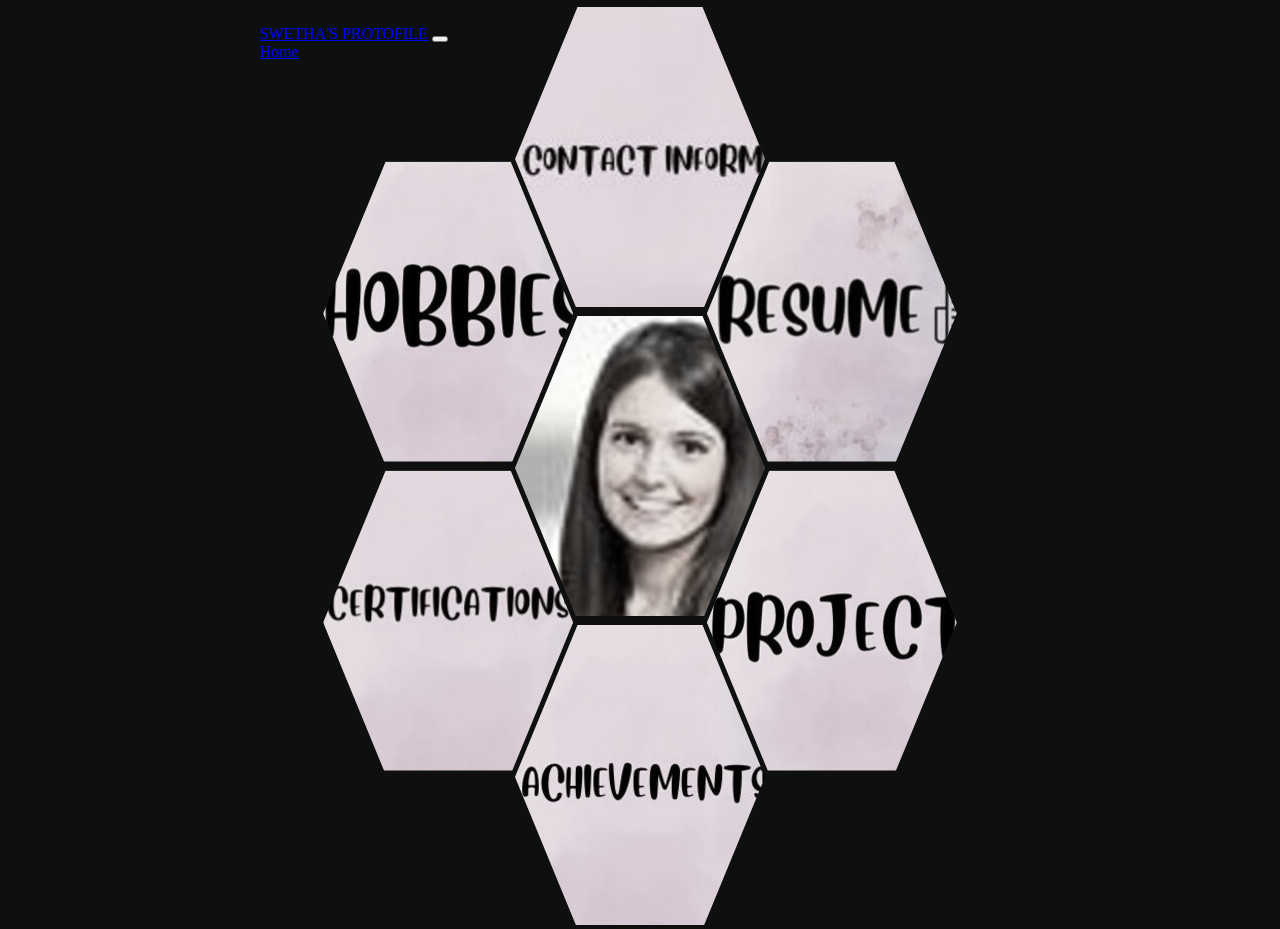
<file: index.html>
<!DOCTYPE html>
<html lang="en">
<head>
<!-- <meta charset="utf-8">
    <meta name="viewport" content="width=device-width, initial-scale=1"> -->
    <title>PROTOFILE</title>

<link rel="apple-touch-icon" sizes="180x180" href="/apple-touch-icon.png">
<link rel="icon" type="image/png" sizes="32x32" href="/favicon-32x32.png">
<link rel="icon" type="image/png" sizes="16x16" href="/favicon-16x16.png">
<link rel="manifest" href="/site.webmanifest">

 <link href="https://cdn.jsdelivr.net/npm/bootstrap@5.3.0/dist/css/bootstrap.min.css" rel="stylesheet" integrity="sha384-9ndCyUaIbzAi2FUVXJi0CjmCapSmO7SnpJef0486qhLnuZ2cdeRhO02iuK6FUUVM" crossorigin="anonymous">
 <link rel="stylesheet" href="style.css">




</head>
<body>
<!-- navbar starts -->
<nav class="navbar navbar-expand-lg  navbar-dark bg-dark fixed-top ">
    <div class="container-fluid">
      <a class="navbar-brand" href="#">SWETHA'S PROTOFILE</a>
      <button class="navbar-toggler" type="button" data-bs-toggle="collapse" data-bs-target="#navbarNavAltMarkup" aria-controls="navbarNavAltMarkup" aria-expanded="false" aria-label="Toggle navigation">
        <span class="navbar-toggler-icon"></span>
      </button>
      <div class="collapse navbar-collapse" id="navbarNav">
        <div class="navbar-nav ms-auto">
          <a class="nav-link active" aria-current="page" href="#home">Home</a>
          <!-- <a class="nav-link active" href="#contact">Contact Us</a> -->
        </div>
      </div>
    </div>
  </nav>

 <!-- navbar ends -->
 <!-- comb start -->

 <div class="gallery">
    <a href="contact information.html" target="_blank"> <img src="contactinfo.jpg" alt="contact information"></a>
      
   
    <a href="https://example.com" target="_blank"> <img src="profile (1).jpg" alt="profile"></a>
    <a href="hobbies.html" target="_blank"> <img src="hobbies.jpg" alt="hobbies"></a>
    <a href="resume.html" target="_blank"> <img src="RESUME  (3) (1).jpg" alt="resume"></a>
    <a href="certifications.html" target="_blank"> <img src="certifications1.jpg" alt="certifications"></a>
    <a href="projects.html" target="_blank"> <img src="projects (2).jpg" alt="projects"></a>
    <a href="achievements.html" target="_blank"> <img src="achievements1.jpg" alt="achievements"></a>
  </div>
 <!-- comb end -->
 
</body>
</html>
</file>
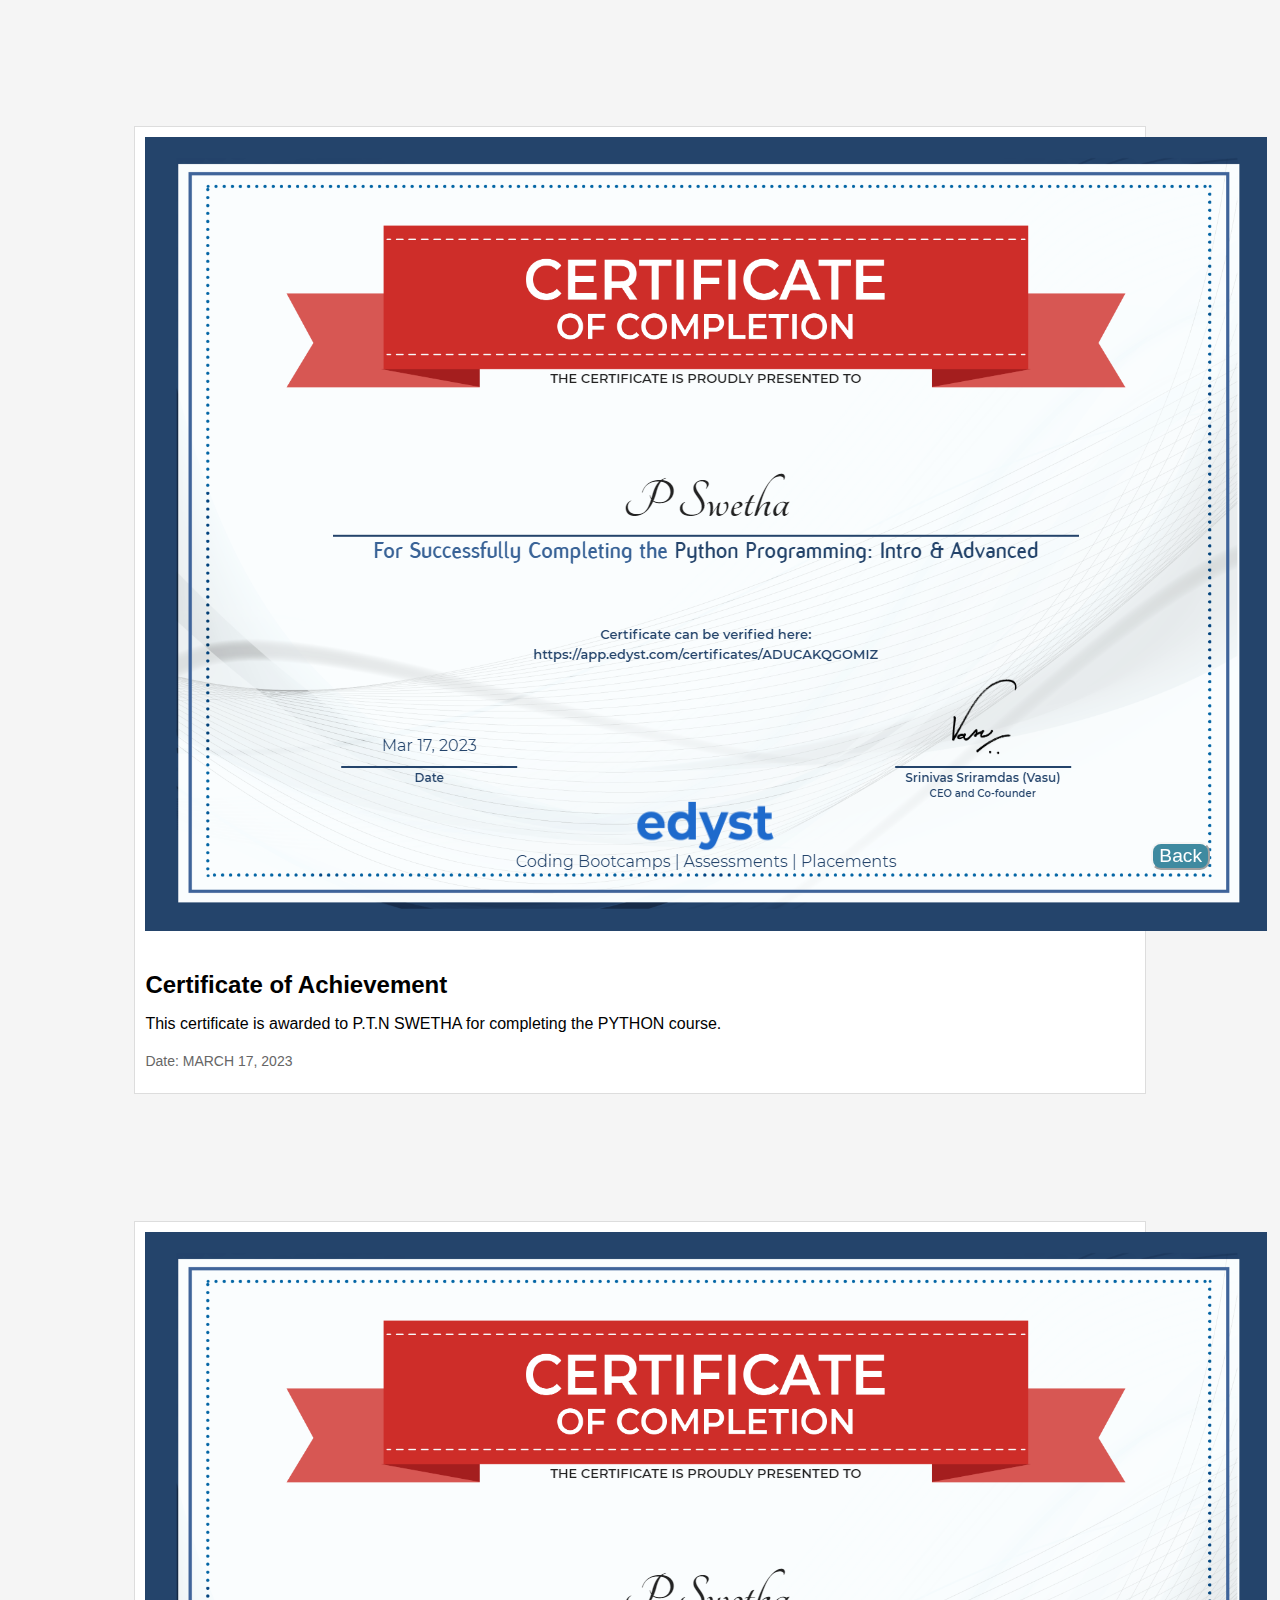
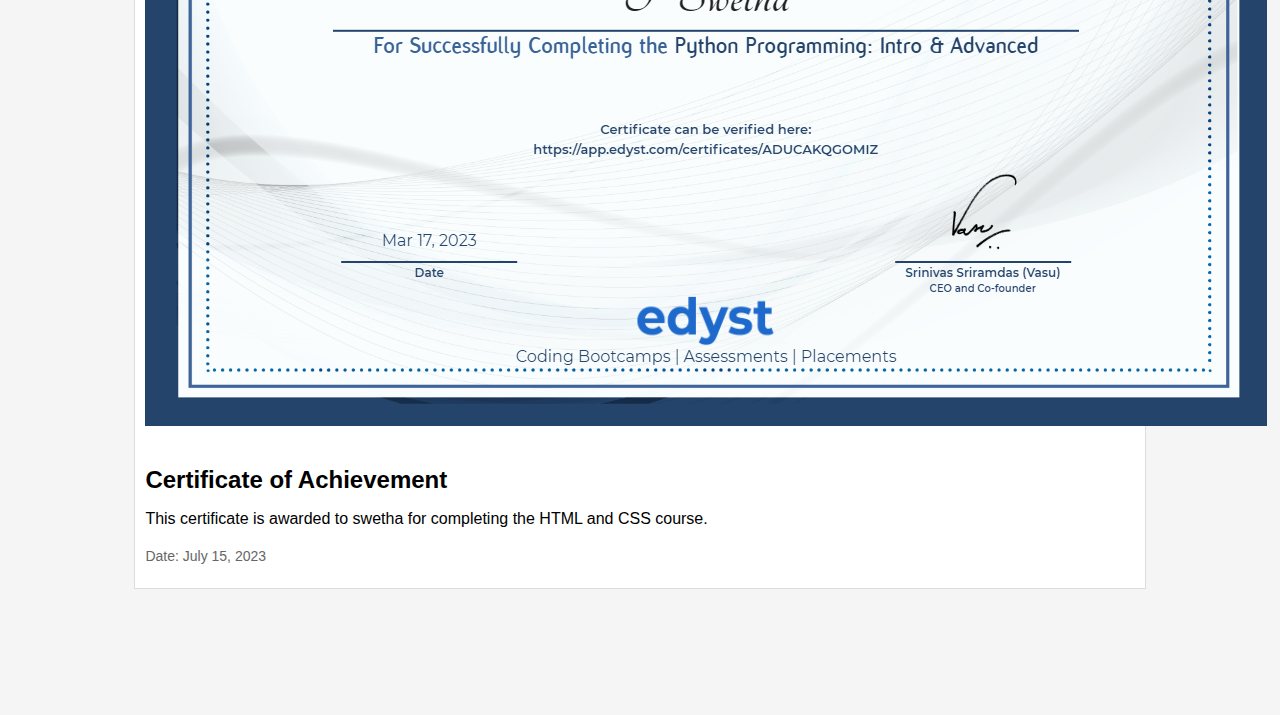
<file: achievements.html>
<!DOCTYPE html>
<html>
    <head>
        <title>ACHIEVEMENTS</title>
        <link rel="stylesheet" type="text/css" href="certificatons.css">
    </head>
    <body>
      <div class="container">
     
        <img class="certificate-img" src="certificate.png" alt="Certificate Image">
        <h1 class="certificate-title">Certificate of Achievement</h1>
        <p class="certificate-description">This certificate is awarded to P.T.N SWETHA for completing the PYTHON course.</p>
        <p class="certificate-date">Date: MARCH 17, 2023</p>
      </div>
      <div class="container">
      
        <img class="certificate-img" src="certificate.png" alt="Certificate Image">
        <h1 class="certificate-title">Certificate of Achievement</h1>
        <p class="certificate-description">This certificate is awarded to swetha for completing the HTML and CSS course.</p>
        <p class="certificate-date">Date: July 15, 2023</p>
      </div>
      <div class="back">
       
        <a href="index.html"><button>Back</button></a>
    <body>

    </body>
</html>
</file>
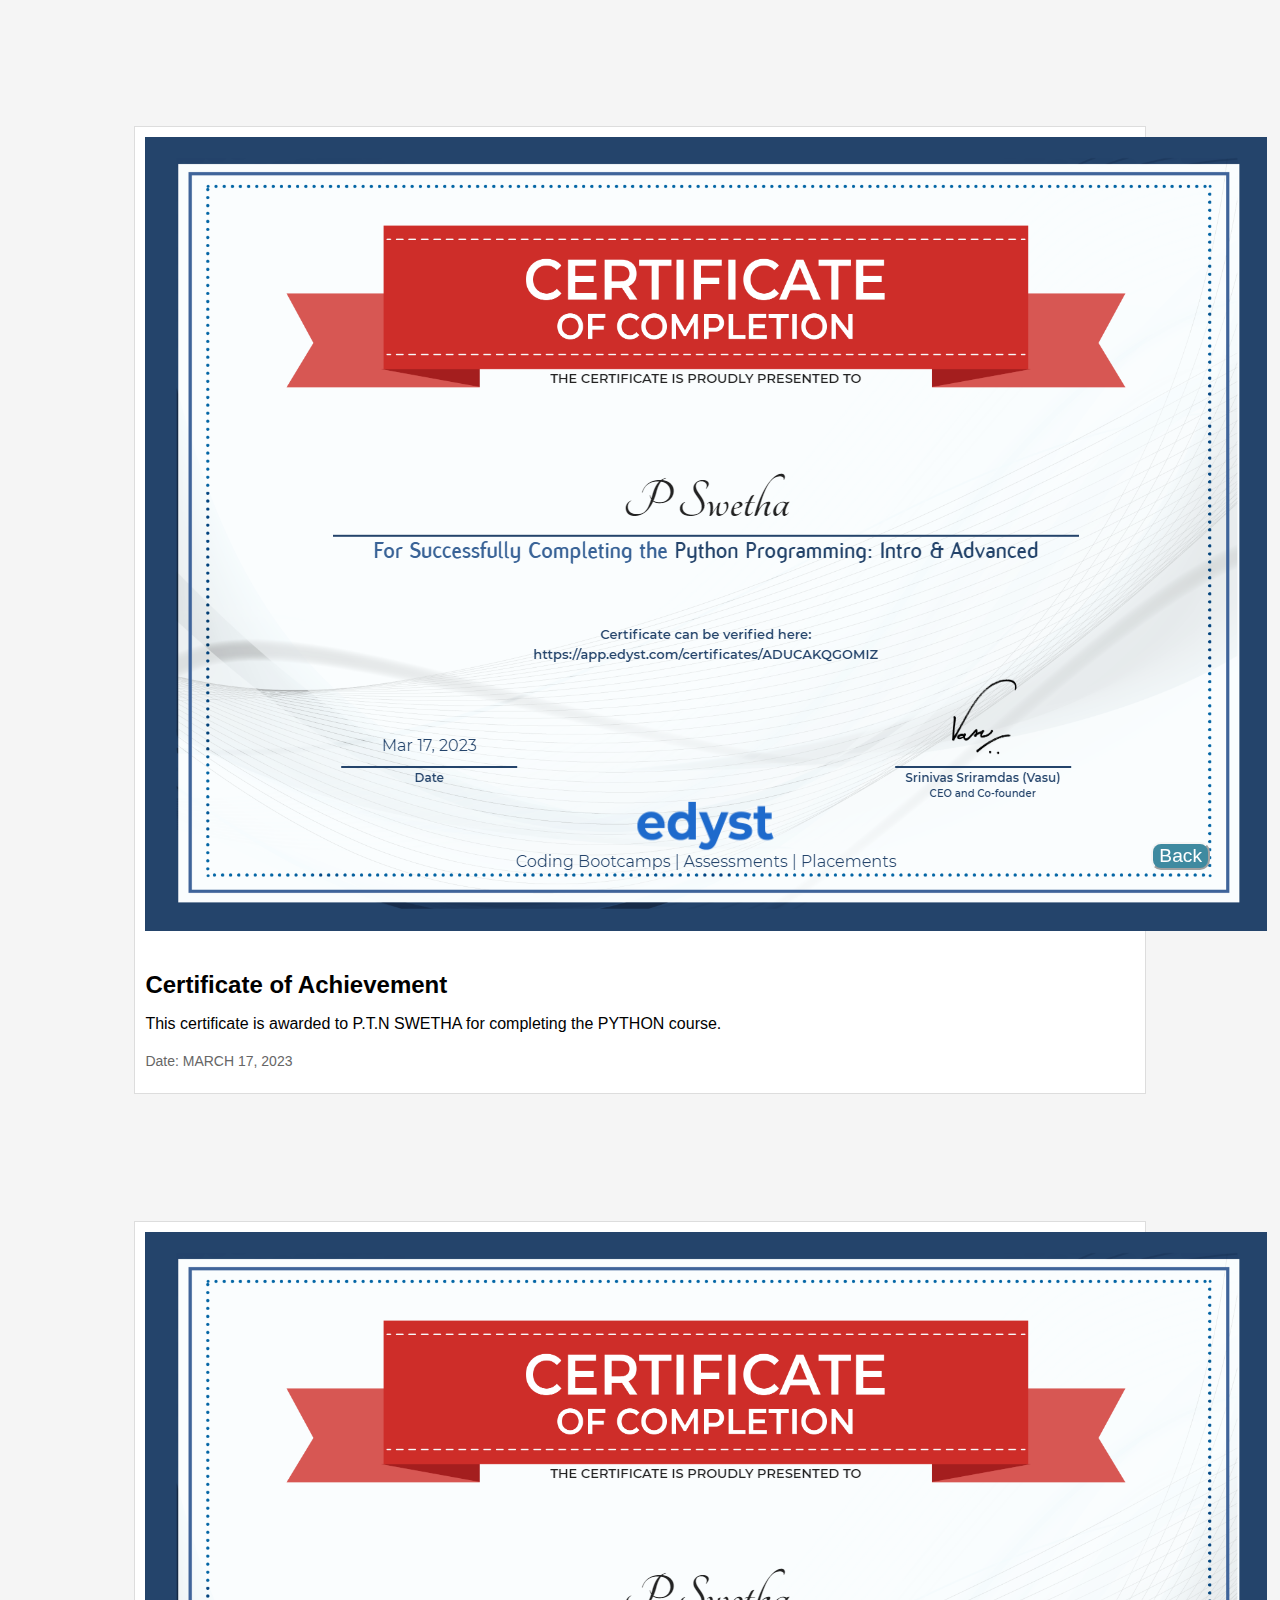
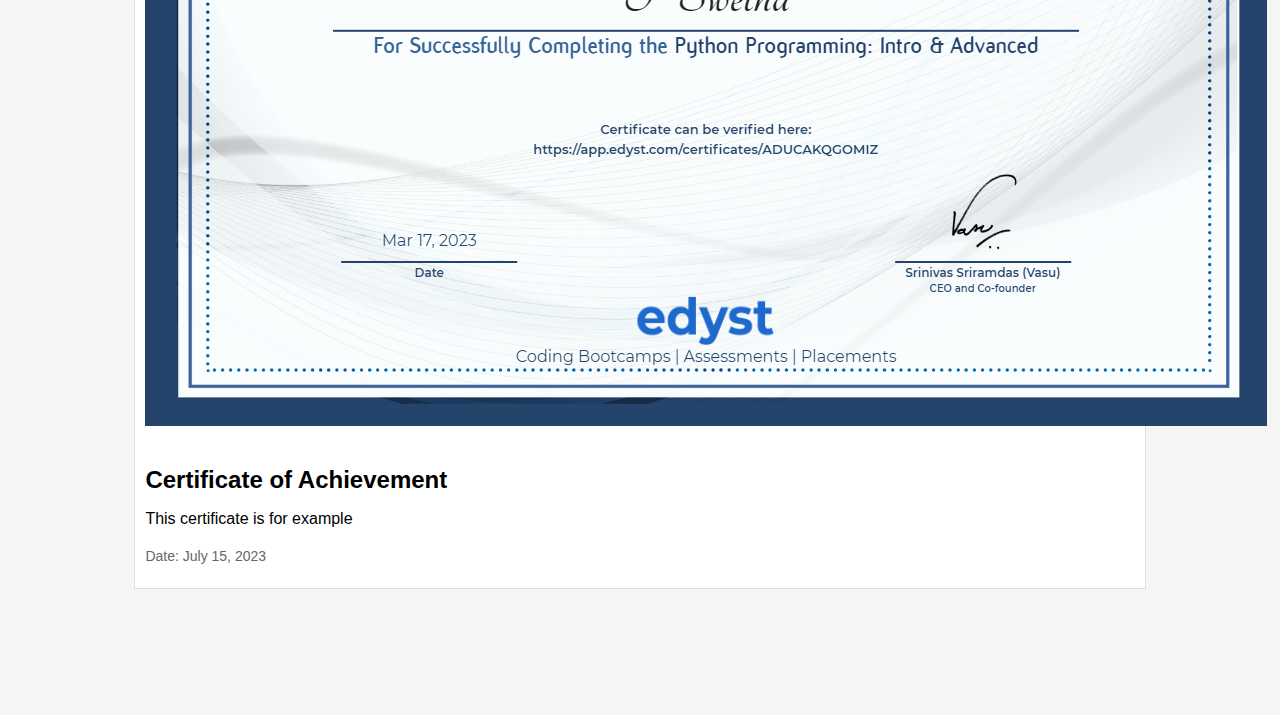
<file: certifications.html>
<!DOCTYPE html>
<html>
<head>
  <title>Certificate Display</title>
  <link rel="stylesheet" type="text/css" href="certificatons.css">
</head>
<body>
  <div class="container">
 
    <img class="certificate-img" src="certificate.png" alt="Certificate Image">
    <h1 class="certificate-title">Certificate of Achievement</h1>
    <p class="certificate-description">This certificate is awarded to P.T.N SWETHA for completing the PYTHON course.</p>
    <p class="certificate-date">Date: MARCH 17, 2023</p>
  </div>
  <div class="container">
  
    <img class="certificate-img" src="certificate.png" alt="Certificate Image">
    <h1 class="certificate-title">Certificate of Achievement</h1>
    <p class="certificate-description">This certificate is for example</p>
    <p class="certificate-date">Date: July 15, 2023</p>
  </div>
  <div class="back">
   
    <a href="index.html"><button>Back</button></a>

</div>

</body>
</html>
</file>
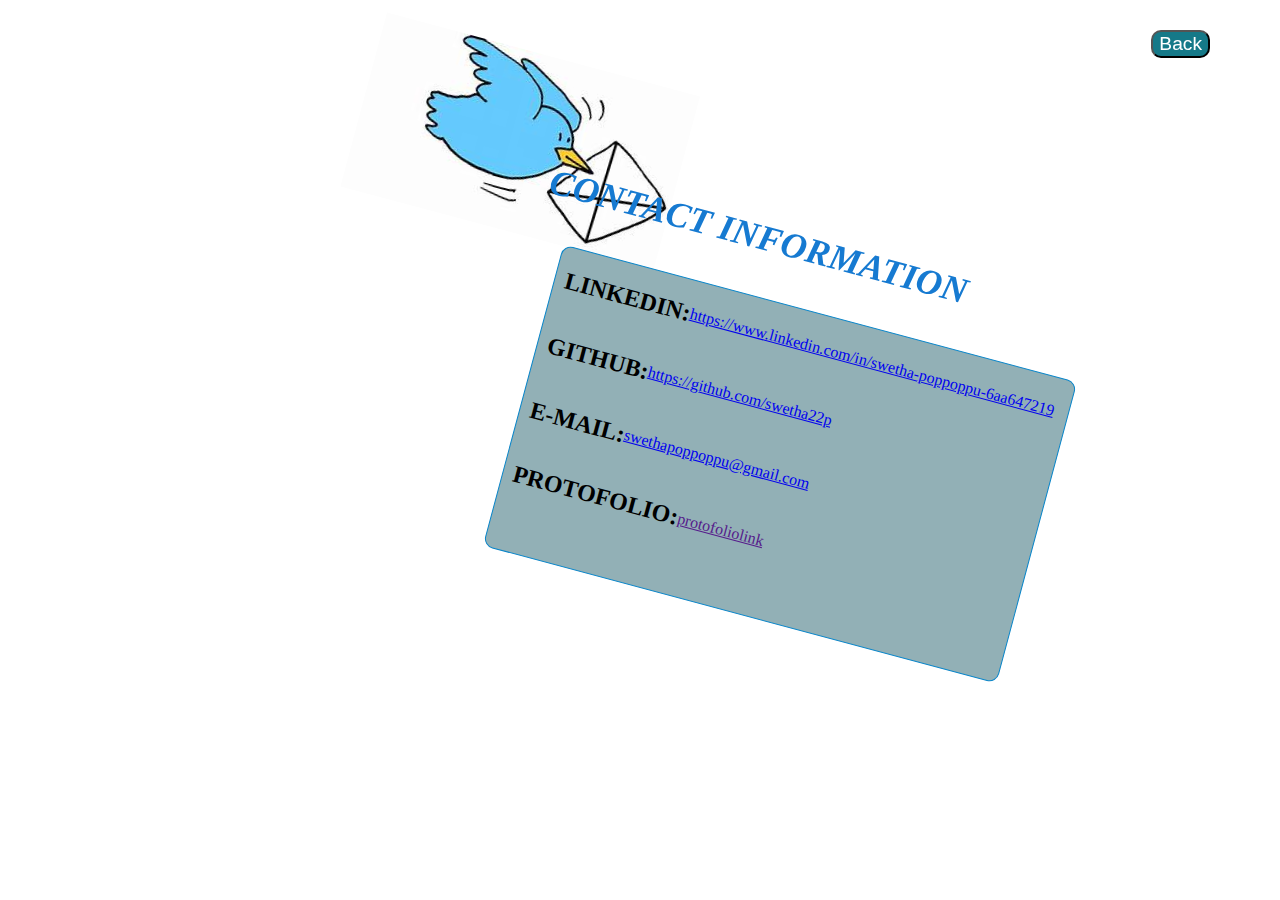
<file: contact information.html>
<html>
    <head>
        <title>CONTACT</title>
        <link rel="stylesheet" href="contact.css">
    

    </head>

    <body>
        <div class="heading">
            <h1>CONTACT INFORMATION</h1>
        </div>
        
    <div class="back">
        <!-- <input type="button" value="back" id="back"><a href="index.html" id="back"></a> -->
        <a href="index.html"><button>Back</button></a>

    </div>
    <div class="contact">
        <div class="side-by-side">
        <h2>LINKEDIN:</h2><a href="https://www.linkedin.com/in/swetha-poppoppu-6aa647219">https://www.linkedin.com/in/swetha-poppoppu-6aa647219</a>
    </div>
    <div class="side-by-side">
        <h2>GITHUB:</h2><a href="https://github.com/swetha22p">https://github.com/swetha22p</a>
    </div>
        <div class="side-by-side">
        <h2>E-MAIL:</h2><a href="swethapoppoppu@gmail.com">swethapoppoppu@gmail.com</a>
    </div>
        <div class="side-by-side">
        <h2>PROTOFOLIO:</h2><a href="">protofoliolink</a>
    </div>
   
    
</div> 
    </body>
</html>
</file>
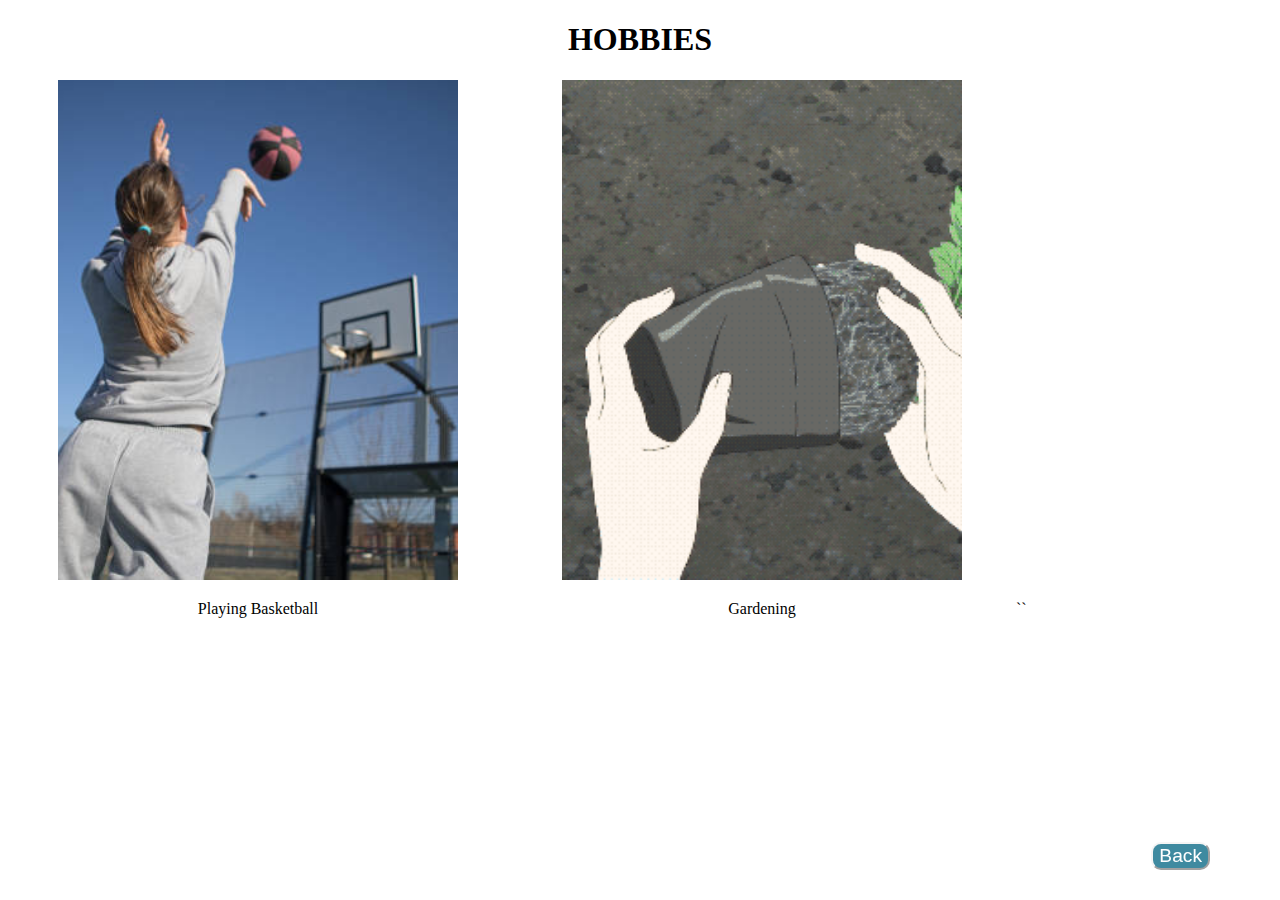
<file: hobbies.html>
<!DOCTYPE html>
<html>
<head>
  <title>List of Hobbies</title>
  <style>
    .hobby {
      display: inline-block;
      width: 500px;
      text-align: center;
    }
    .hobby img {
      width: 400px;
      height: 500px;
      object-fit: cover;
    }
    .back{
 
 position: fixed;
 bottom: 30px;
 right: 70px;
 
}
.back button {
 background-color: #3f8aa0; 
 color: #FFFFFF; 
 border-radius:10px;
 font-size: larger;
 border-color: #f5f5f5;

}
  </style>
</head>
<body>
  <center><h1>HOBBIES</h1></center>
  <div class="hobby">
    <img src="basketball.jpg" alt="Hobby 1"  width="800" height="600">
    <p>Playing Basketball</p>
  </div>
  <div class="hobby">
    <img src="hobbies2.jpeg" alt="Hobby 2">
    <p>Gardening</p>
  </div>
  <div class="back">
    <!-- <input type="button" value="back" id="back"><a href="index.html" id="back"></a> -->
    <a href="index.html"><button>Back</button></a>

</div>
</body>
</html>
``
</file>
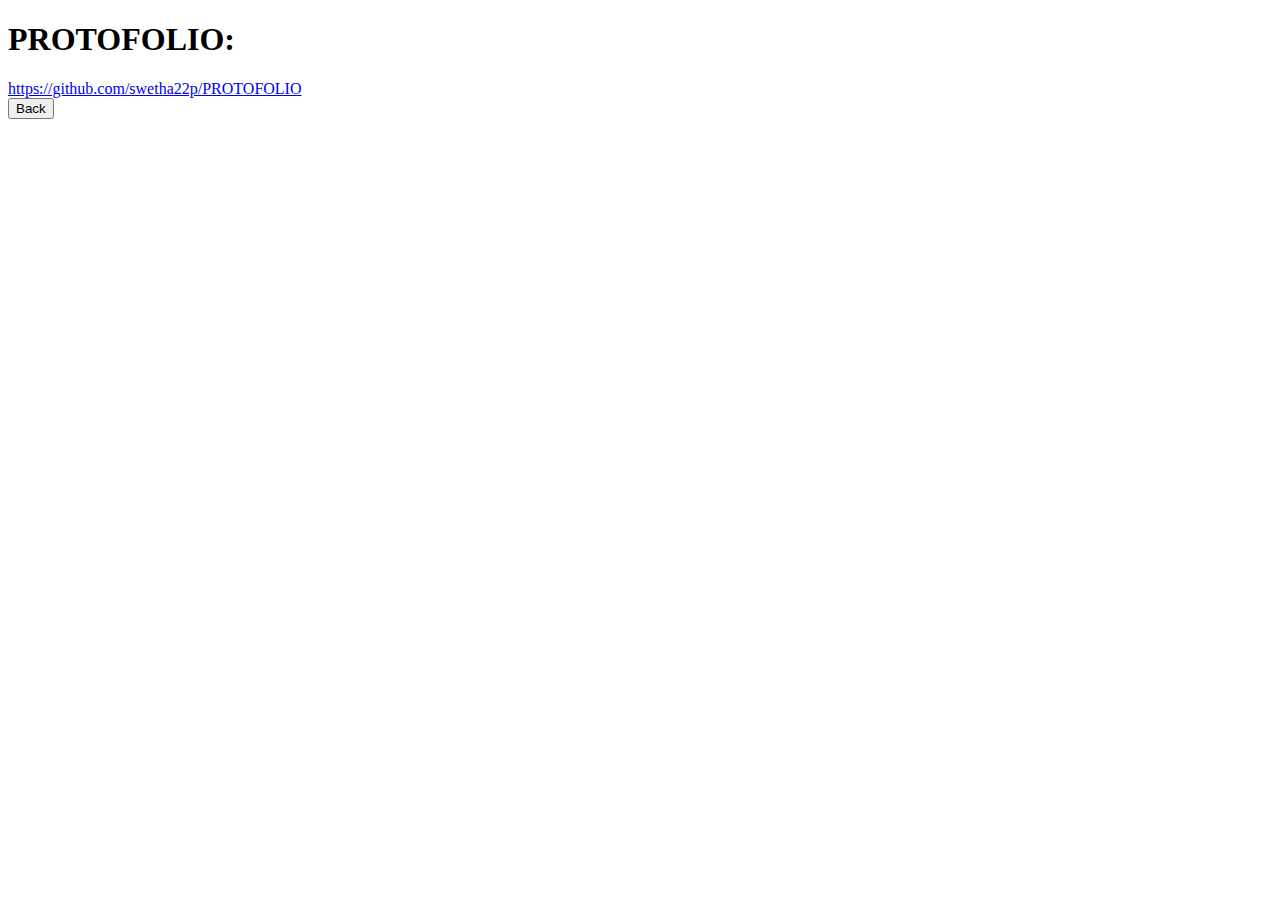
<file: projects.html>
<!DOCTYPE html>
<HTML>
    <title>PROJECTS</title>
    <body>
  
        <h1>PROTOFOLIO:</h1><a href="https://github.com/swetha22p/PROTOFOLIO">https://github.com/swetha22p/PROTOFOLIO</a>
        <div class="back">
          <a href="index.html"><button>Back</button></a>
    </body>
</HTML>
</file>
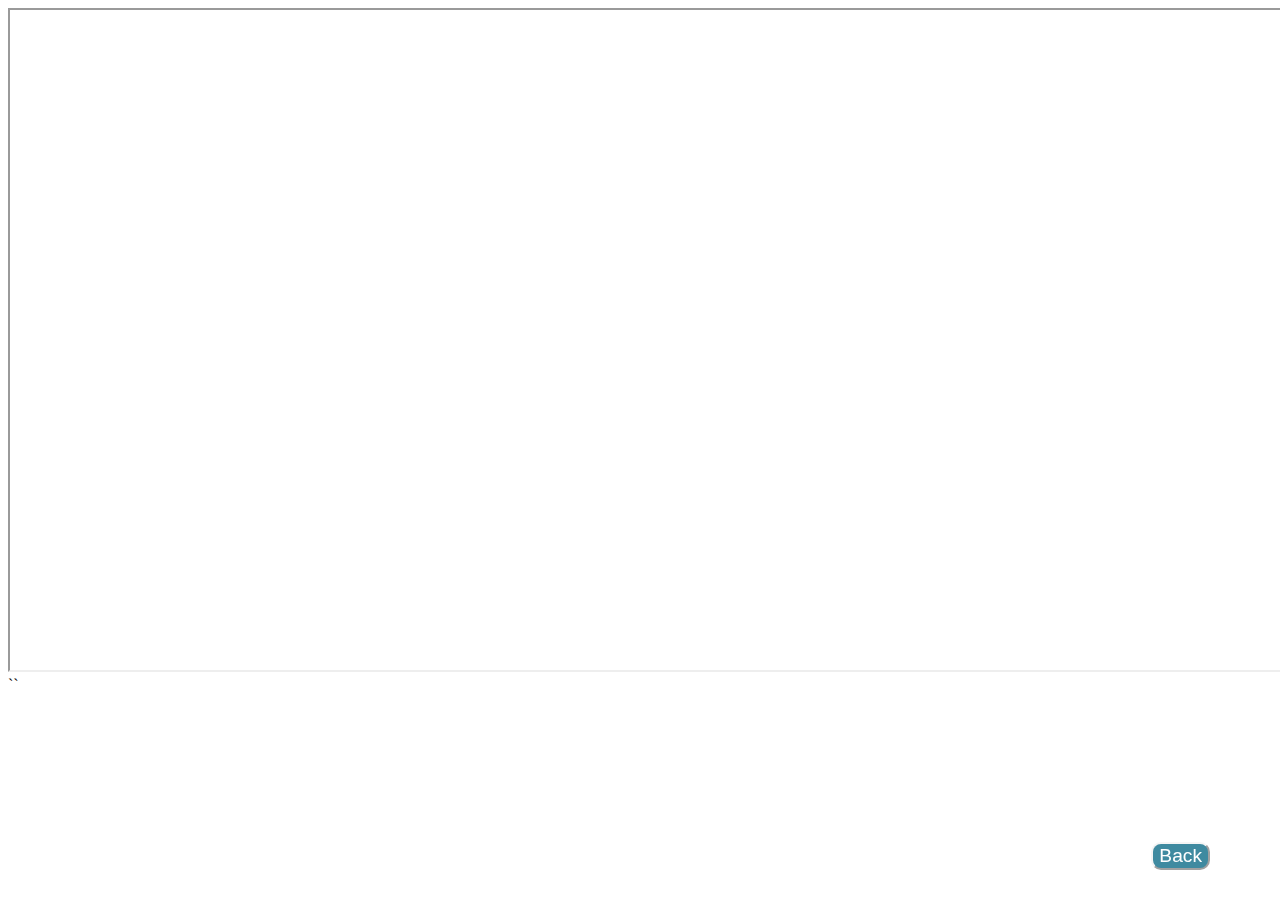
<file: resume.html>
<!DOCTYPE html>
<html>
<head>
  <title>RESUME</title>
  <style>

.back{
 
 position: fixed;
 bottom: 30px;
 right: 70px;
 
}
.back button {
 background-color: #3f8aa0; 
 color: #FFFFFF; 
 border-radius:10px;
 font-size: larger;
 border-color: #f5f5f5;

}
  </style>
  
</head>
<body>
 
  <!-- <a href="P.TEJASWI NAGA SWETHA (1).pdf" target="_blank">resume</a> -->
  <iframe src="swetha resume.pdf" width="1500" height="660"></iframe>
 
  <div class="back">
    <!-- <input type="button" value="back" id="back"><a href="index.html" id="back"></a> -->
    <a href="index.html"><button>Back</button></a>

</div>

</body>
</html>
``
</file>
<file: style.css>
/* /* body {
    background-image: url("bgimg.jpg");
    background-repeat: no-repeat;
    background-size: cover;
  } */
  .gallery {
    --s: 250px; /* control the size */
    --g: 5px;  /* control the gap */
    display: grid;
    margin: calc(var(--s) + var(--g));
  }
  
  .gallery > a {
    grid-area: 1/1;
    width: var(--s);
    aspect-ratio: 1.10;
    object-fit: cover;
    clip-path: polygon(25% 0%, 75% 0%, 100% 50%,75% 100%,25% 100%,0 50%);
    transform: translate(var(--_x,0),var(--_y,0)) scale(var(--_t,1));
    cursor: pointer;
    filter: grayscale(80%);
    transition: .3s linear;
  }
  .gallery > a:hover {
    filter: grayscale(0);
    z-index: 1;
    --_t: 1.2;
  }
  
  .gallery > a:nth-child(1) {--_y: calc(-100% - var(--g))}
  .gallery > a:nth-child(7) {--_y: calc( 100% + var(--g))}
  .gallery > a:nth-child(3),
  .gallery > a:nth-child(5) {--_x: calc(-75% - .87*var(--g))}
  .gallery > a:nth-child(4),
  .gallery > a:nth-child(6) {--_x: calc( 75% + .87*var(--g))}
  .gallery > a:nth-child(3),
  .gallery > a:nth-child(4) {--_y: calc(-50% - .5*var(--g))}
  .gallery > a:nth-child(5), 
  .gallery > a:nth-child(6) {--_y: calc( 50% + .5*var(--g))}
  
  
  body {
    margin: 0;
    min-height: 100vh;
    display: grid;
    place-content: center;
    background: #0e0f0f;
  }
</file>
<file: certificatons.css>
body {
  font-family: Arial, sans-serif;
  background-color: #f5f5f5;
}

.container {
  max-width: 1200px; /* Adjust the max-width as needed */
  margin: 10%;
  padding: 10px;
  background-color: #ffffff;
  border: 1px solid #dddddd;


}





.certificate-img {
  max-width: 150%;
  height: auto;
  margin-bottom: 20px;
}

.certificate-title {
  font-size: 24px;
  font-weight: bold;
  margin-bottom: 10px;
}

.certificate-description {
  font-size: 16px;
  margin-bottom: 20px;
}

.certificate-date {
  font-size: 14px;
  color: #666666;
}
.back{
 
  position: fixed;
  bottom: 30px;
  right: 70px;
  
}
.back button {
  background-color: #3f8aa0; 
  color: #FFFFFF; 
  border-radius:10px;
  font-size: larger;
  border-color: #f5f5f5;

}
</file>
<file: contact.css>
.heading {
    text-align: center;
    font-style: italic;
    color: rgb(22, 122, 209);
    padding-top: 150px;
    padding-left: 270px;
    font-size: large;
    background-image: url("contact.jpeg");
    background-repeat: no-repeat;
    background-position: 350px 75px;
    height: 150px;
    transform: rotate(15deg);
    filter: brightness(100%); /* Adjust the brightness percentage as needed */
  }
.side-by-side{

    display: flex;
    align-items: center;
}
    

div.contact {
    background-position: center;
    background-color: rgb(38, 98, 110, 0.5);
    margin-left: 40%;
    margin-right: 20%;
    border: 1px solid rgb(9, 133, 201);
    border-radius: 10px;
    padding-left: 10px;
    transform: rotate(15deg);
    height: 310px;
    width: 520px;
    animation: moveContact 5s ease-in-out 1;
  }
  
  @keyframes moveContact {
    0% {
      transform: rotate(28deg) translateX(0);
    }
    50% {
      transform: rotate(-3deg) translateX(5px);
    }
    /* 100% {
      transform: rotate(15deg) translateX(0);
    } */
  }

  .back{
 
      position: fixed;
      top: 30px;
      right: 70px;
      
  }
  .back button {
    background-color: #157988; 
    color: #FFFFFF; 
    border-radius:10px;
    font-size: larger;
 

  }
</file>
